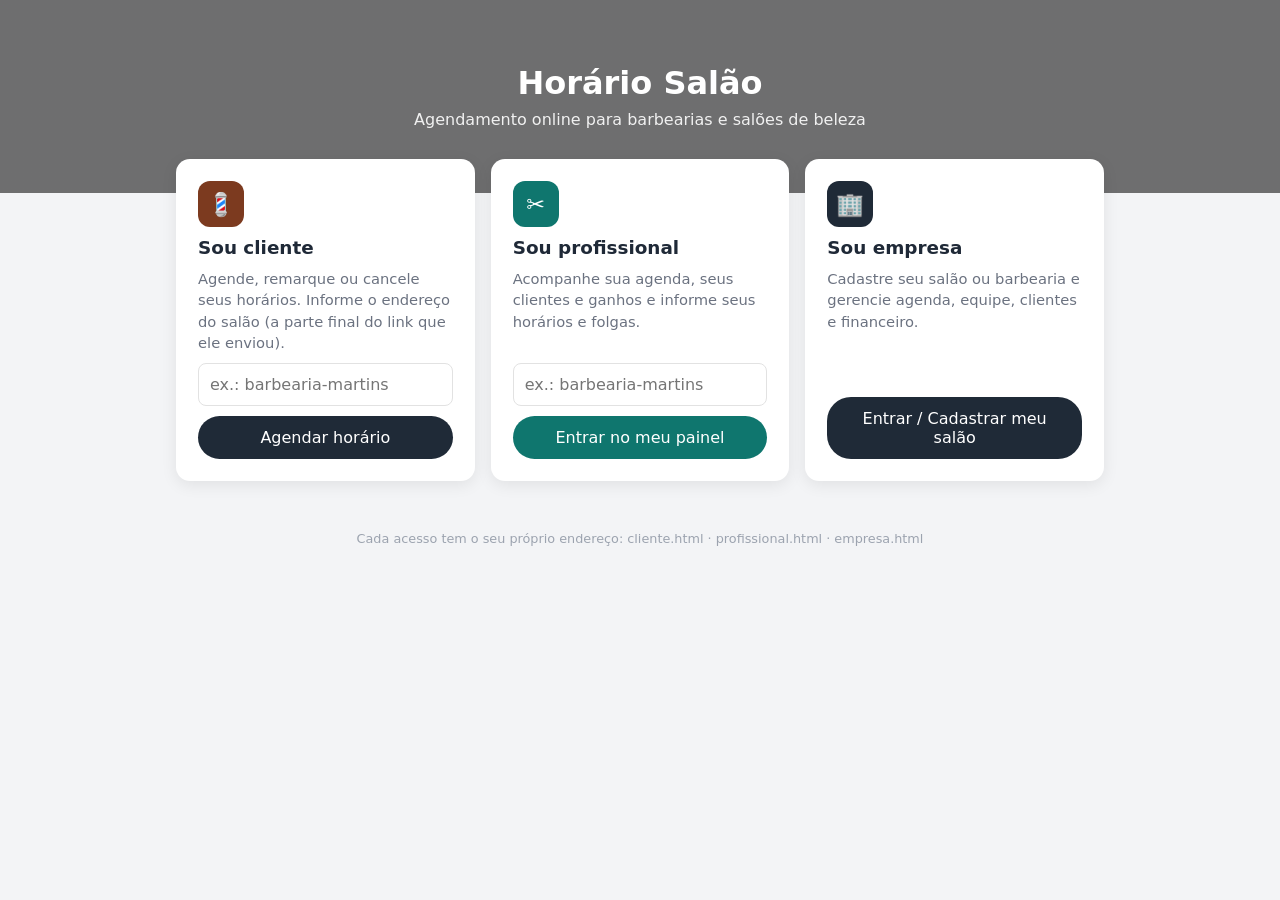
<file: index.html>
<!DOCTYPE html>
<html lang="pt-BR">
<head>
<meta charset="UTF-8">
<meta name="viewport" content="width=device-width, initial-scale=1">
<meta name="theme-color" content="#1f2a37">
<title>Horário Salão | Agendamento online</title>
<link rel="icon" type="image/png" sizes="32x32" href="icons/favicon-32.png">
<style>
*{box-sizing:border-box;margin:0;padding:0;font-family:'Segoe UI',system-ui,sans-serif}
body{background:#f3f4f6;color:#1f2937;min-height:100vh}
.top{background:linear-gradient(rgba(0,0,0,.55),rgba(0,0,0,.55)),url('https://images.unsplash.com/photo-1560066984-138dadb4c035?auto=format&fit=crop&w=1200&q=80') center/cover;color:#fff;text-align:center;padding:64px 16px}
.top h1{font-size:2rem}.top p{opacity:.9;margin-top:8px}
.wrap{max-width:960px;margin:-34px auto 40px;padding:0 16px}
.grid{display:grid;grid-template-columns:repeat(auto-fit,minmax(260px,1fr));gap:16px}
.card{background:#fff;border-radius:14px;padding:22px;box-shadow:0 4px 16px rgba(0,0,0,.08);display:flex;flex-direction:column;gap:10px}
.card h2{font-size:1.15rem}.card p{color:#6b7280;font-size:.92rem;line-height:1.45;flex:1}
.ico{width:46px;height:46px;border-radius:12px;display:flex;align-items:center;justify-content:center;font-size:1.4rem;color:#fff}
input{width:100%;padding:11px;border:1px solid #e2e2e2;border-radius:8px;font-size:1rem}
.btn{display:block;text-align:center;text-decoration:none;color:#fff;border:0;border-radius:24px;padding:12px;font-size:1rem;cursor:pointer;background:#1f2a37}
.btn.o{background:#fff;color:#1f2a37;border:1px solid #1f2a37}
footer{text-align:center;color:#9ca3af;font-size:.8rem;padding:10px 16px 30px}
</style>
</head>
<body>
<div class="top"><h1>Horário Salão</h1><p>Agendamento online para barbearias e salões de beleza</p></div>
<div class="wrap">
  <div class="grid">
    <div class="card"><div class="ico" style="background:#7c3a1f">💈</div><h2>Sou cliente</h2><p>Agende, remarque ou cancele seus horários. Informe o endereço do salão (a parte final do link que ele enviou).</p><input id="s1" placeholder="ex.: barbearia-martins" autocapitalize="off" autocomplete="off"><button class="btn" onclick="go('cliente.html','s1')">Agendar horário</button></div>
    <div class="card"><div class="ico" style="background:#0f766e">✂️</div><h2>Sou profissional</h2><p>Acompanhe sua agenda, seus clientes e ganhos e informe seus horários e folgas.</p><input id="s2" placeholder="ex.: barbearia-martins" autocapitalize="off" autocomplete="off"><button class="btn" style="background:#0f766e" onclick="go('profissional.html','s2')">Entrar no meu painel</button></div>
    <div class="card"><div class="ico" style="background:#1f2a37">🏢</div><h2>Sou empresa</h2><p>Cadastre seu salão ou barbearia e gerencie agenda, equipe, clientes e financeiro.</p><a class="btn" href="empresa.html">Entrar / Cadastrar meu salão</a></div>
  </div>
</div>
<footer>Cada acesso tem o seu próprio endereço: cliente.html · profissional.html · empresa.html</footer>
<script>
function go(p,id){var v=(document.getElementById(id).value||'').trim().toLowerCase().replace(/[^a-z0-9-]/g,'');if(!v){alert('Informe o endereço do salão.');return}location.href=p+'?s='+encodeURIComponent(v)}
// links antigos (index.html?s=salao) continuam funcionando
(function(){var q=new URLSearchParams(location.search),s=q.get('s');if(s)location.replace((q.get('acesso')==='prof'?'profissional.html':'cliente.html')+'?s='+encodeURIComponent(s))})();
</script>
</body>
</html>
</file>
